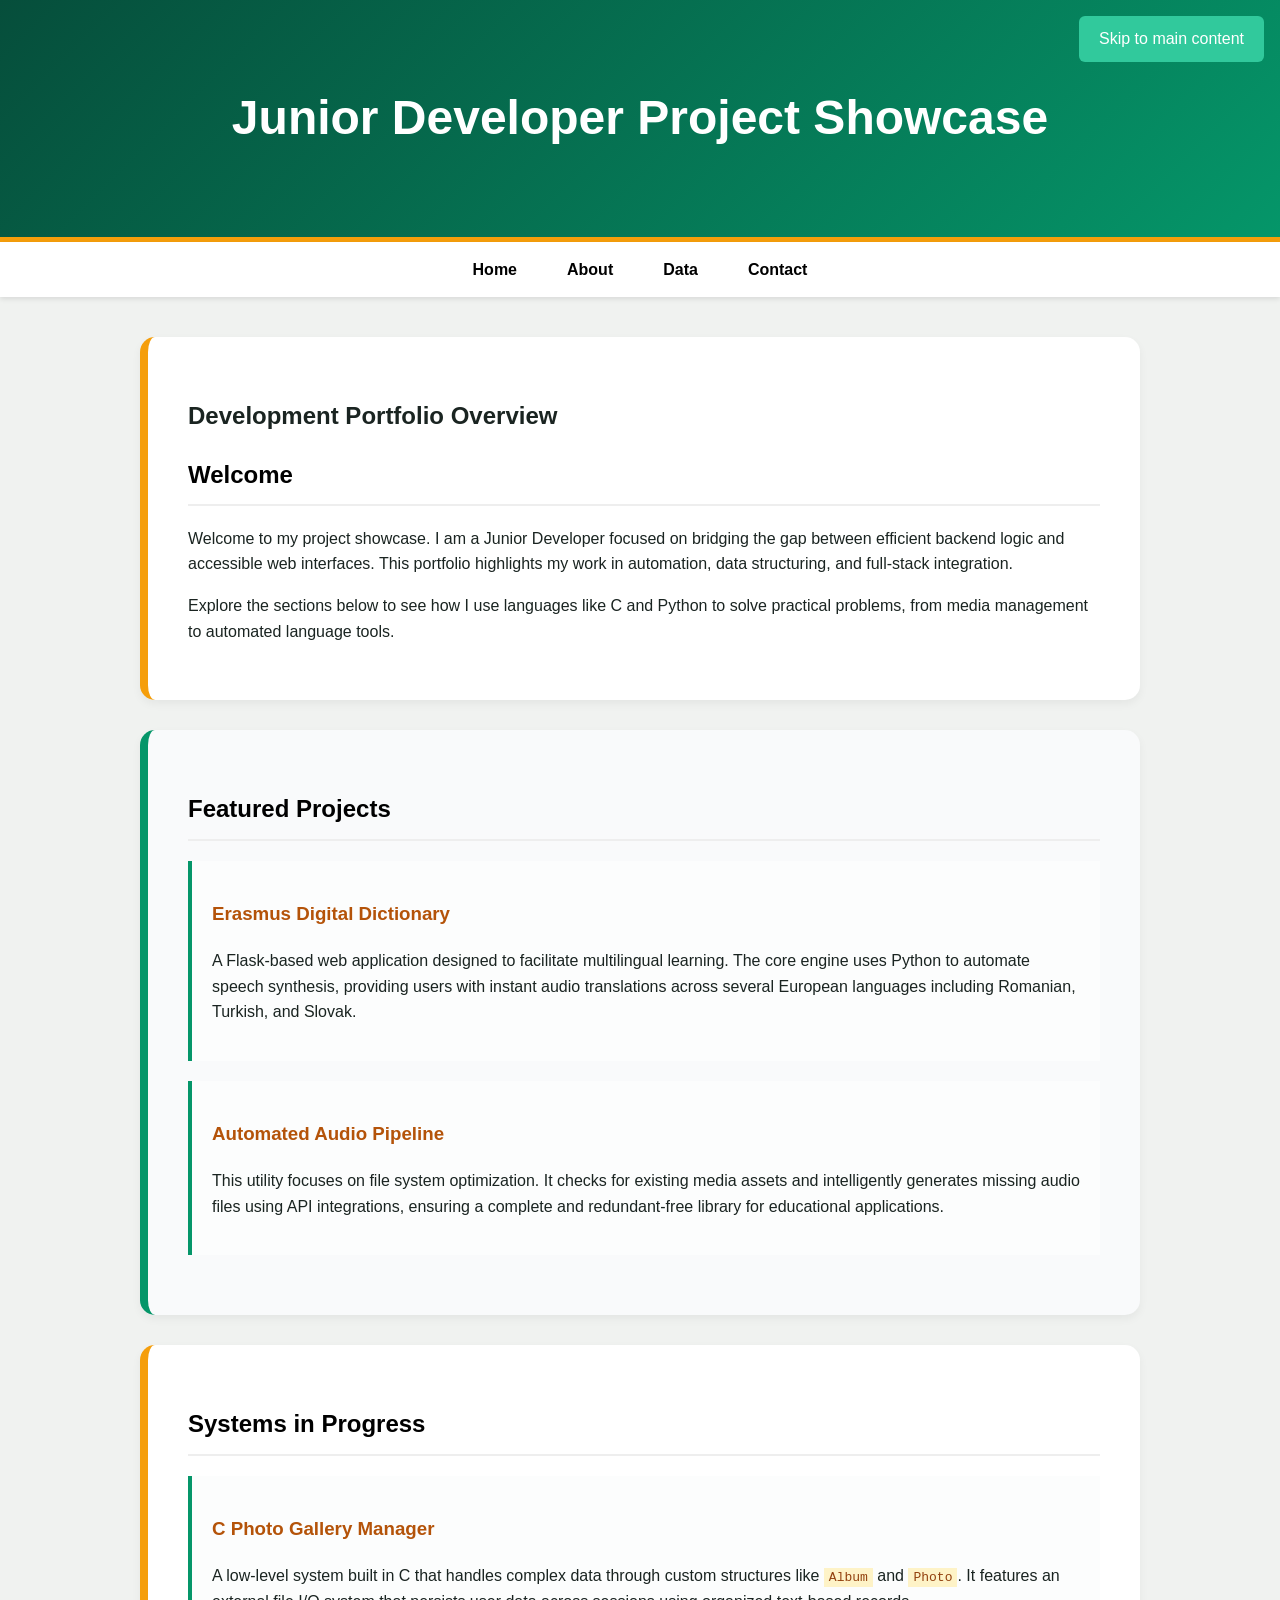
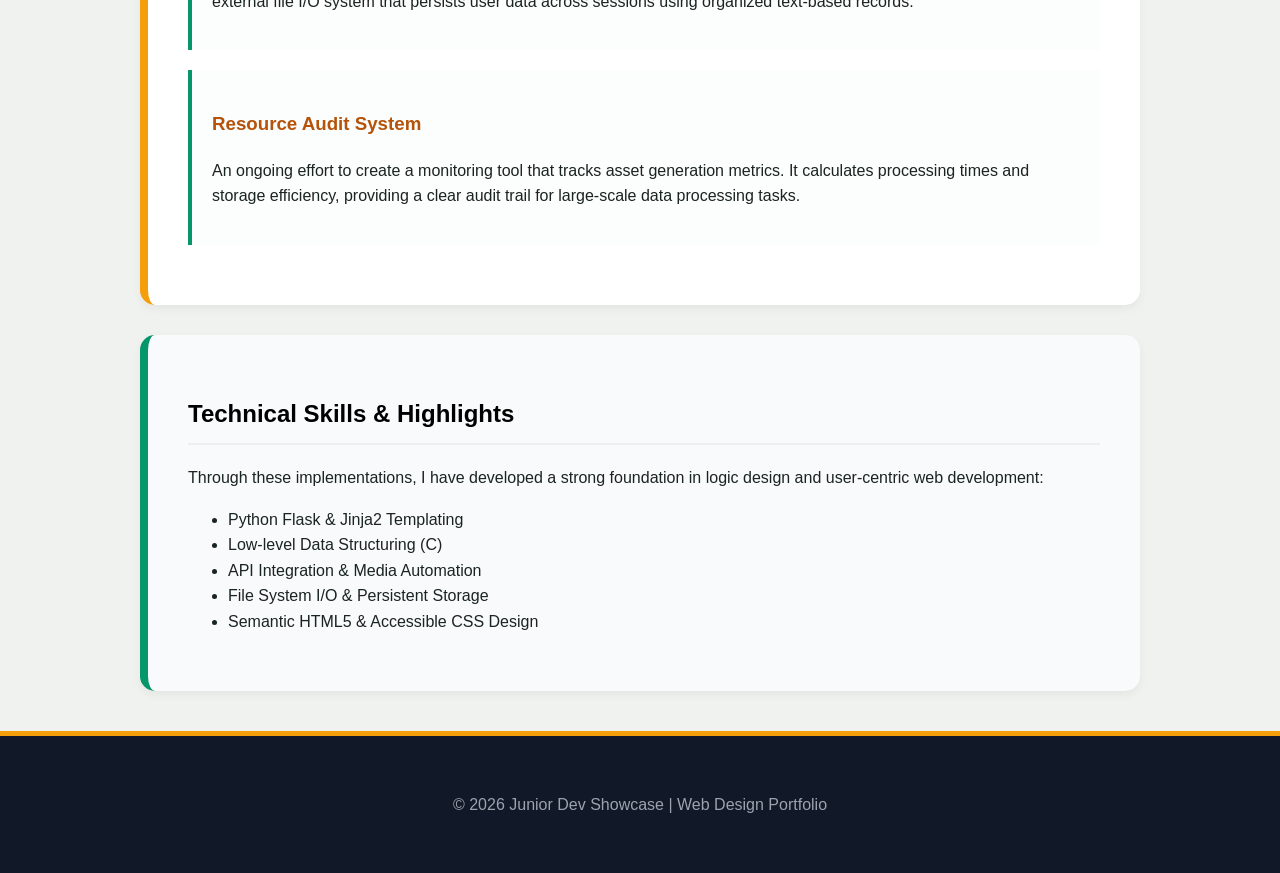
<file: index.html>
<!DOCTYPE html>

<html lang="en">
<head>
    <meta charset="UTF-8">
    <meta name="viewport" content="width=device-width, initial-scale=1.0">
    <title>Home | Junior Dev Portfolio</title>
    <link rel="stylesheet" href="styles.css">
</head>
<body>

    <header>
        <h1>Junior Developer Project Showcase</h1>
        
        <a href="#main-content" class="skip-link">Skip to main content</a>
    </header>

    <nav aria-label="Main navigation">
        <ul>
            <li><a href="index.html" aria-current="page">Home</a></li>
            <li><a href="about.html">About</a></li>
            <li><a href="data.html">Data</a></li>
            <li><a href="contact.html">Contact</a></li>
        </ul>
    </nav>

    <main id="main-content">

        <section>
            <h1>Development Portfolio Overview</h1>

            <h2>Welcome</h2>
            <p>
                Welcome to my project showcase. I am a Junior Developer focused on bridging the gap 
                between efficient backend logic and accessible web interfaces. This portfolio 
                highlights my work in automation, data structuring, and full-stack integration.
            </p>

            <p>
                Explore the sections below to see how I use languages like C and Python to 
                solve practical problems, from media management to automated language tools.
            </p>
        </section>

        <section>
            <h2>Featured Projects</h2>

            <article>
                <h3>Erasmus Digital Dictionary</h3>
                <p>
                    A Flask-based web application designed to facilitate multilingual learning. 
                    The core engine uses Python to automate speech synthesis, providing users with 
                    instant audio translations across several European languages including 
                    Romanian, Turkish, and Slovak.
                </p>
            </article>

            <article>
                <h3>Automated Audio Pipeline</h3>
                <p>
                    This utility focuses on file system optimization. It checks for existing 
                    media assets and intelligently generates missing audio files using API 
                    integrations, ensuring a complete and redundant-free library for 
                    educational applications.
                </p>
            </article>
        </section>

        <section>
            <h2>Systems in Progress</h2>

            <article>
                <h3>C Photo Gallery Manager</h3>
                <p>
                    A low-level system built in C that handles complex data through custom structures 
                    like <code>Album</code> and <code>Photo</code>. It features an external file 
                    I/O system that persists user data across sessions using organized text-based records.
                </p>
            </article>

            <article>
                <h3>Resource Audit System</h3>
                <p>
                    An ongoing effort to create a monitoring tool that tracks asset generation 
                    metrics. It calculates processing times and storage efficiency, providing 
                    a clear audit trail for large-scale data processing tasks.
                </p>
            </article>
        </section>

        <section>
            <h2>Technical Skills & Highlights</h2>

            <p>
                Through these implementations, I have developed a strong foundation in 
                logic design and user-centric web development:
            </p>

            <ul>
                <li>Python Flask & Jinja2 Templating</li>
                <li>Low-level Data Structuring (C)</li>
                <li>API Integration & Media Automation</li>
                <li>File System I/O & Persistent Storage</li>
                <li>Semantic HTML5 & Accessible CSS Design</li>
            </ul>
        </section>

    </main>

    <footer>
        <p>&copy; 2026 Junior Dev Showcase | Web Design Portfolio</p>
    </footer>

</body>
</html>
</file>
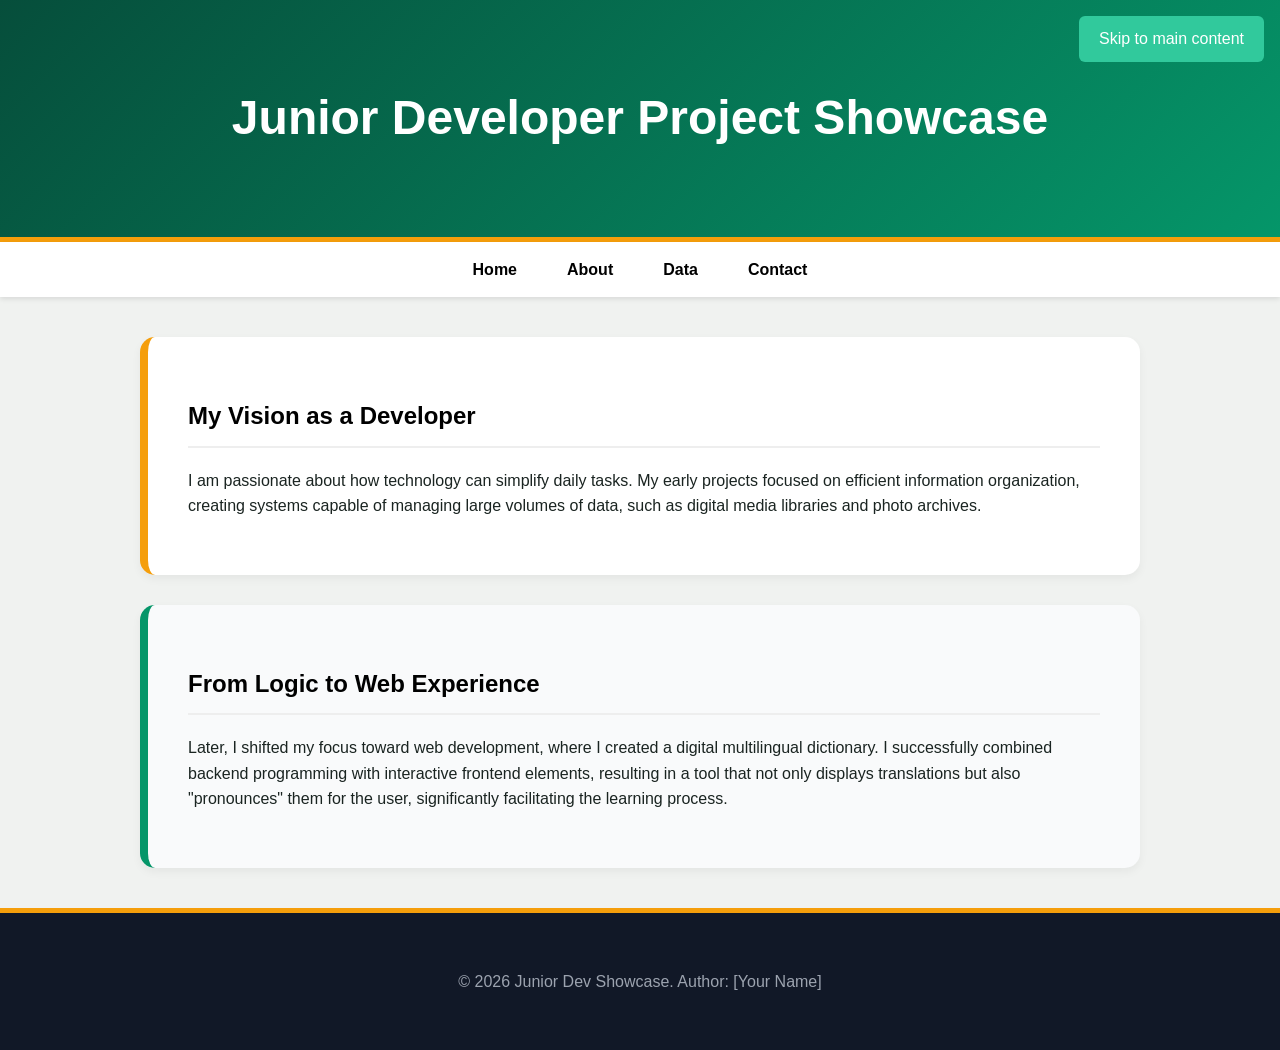
<file: about.html>
<!DOCTYPE html>
<html lang="en">
<head>
    <meta charset="UTF-8">
    <meta name="viewport" content="width=device-width, initial-scale=1.0">
    <title>About Me | Junior Dev Showcase</title>
    <link rel="stylesheet" href="styles.css">
</head>
<body>
    <header>
        <h1>Junior Developer Project Showcase</h1>
    
        <a href="#main-content" class="skip-link">Skip to main content</a>
    </header>

    <nav aria-label="Main navigation">
        <ul>
            <li><a href="index.html">Home</a></li>
            <li><a href="about.html">About</a></li>
            <li><a href="data.html">Data</a></li>
            <li><a href="contact.html">Contact</a></li>
        </ul>
    </nav>

    <main id="main-content">
        <section>
            <h2>My Vision as a Developer</h2>
            <p>I am passionate about how technology can simplify daily tasks. My early projects focused on efficient information organization, creating systems capable of managing large volumes of data, such as digital media libraries and photo archives.</p>
        </section>

        <section>
            <h2>From Logic to Web Experience</h2>
            <p>Later, I shifted my focus toward web development, where I created a digital multilingual dictionary. I successfully combined backend programming with interactive frontend elements, resulting in a tool that not only displays translations but also "pronounces" them for the user, significantly facilitating the learning process.</p>
        </section>
    </main>

    <footer>
        <p>&copy; 2026 Junior Dev Showcase. Author: [Your Name]</p>
    </footer>
</body>
</html>
</file>
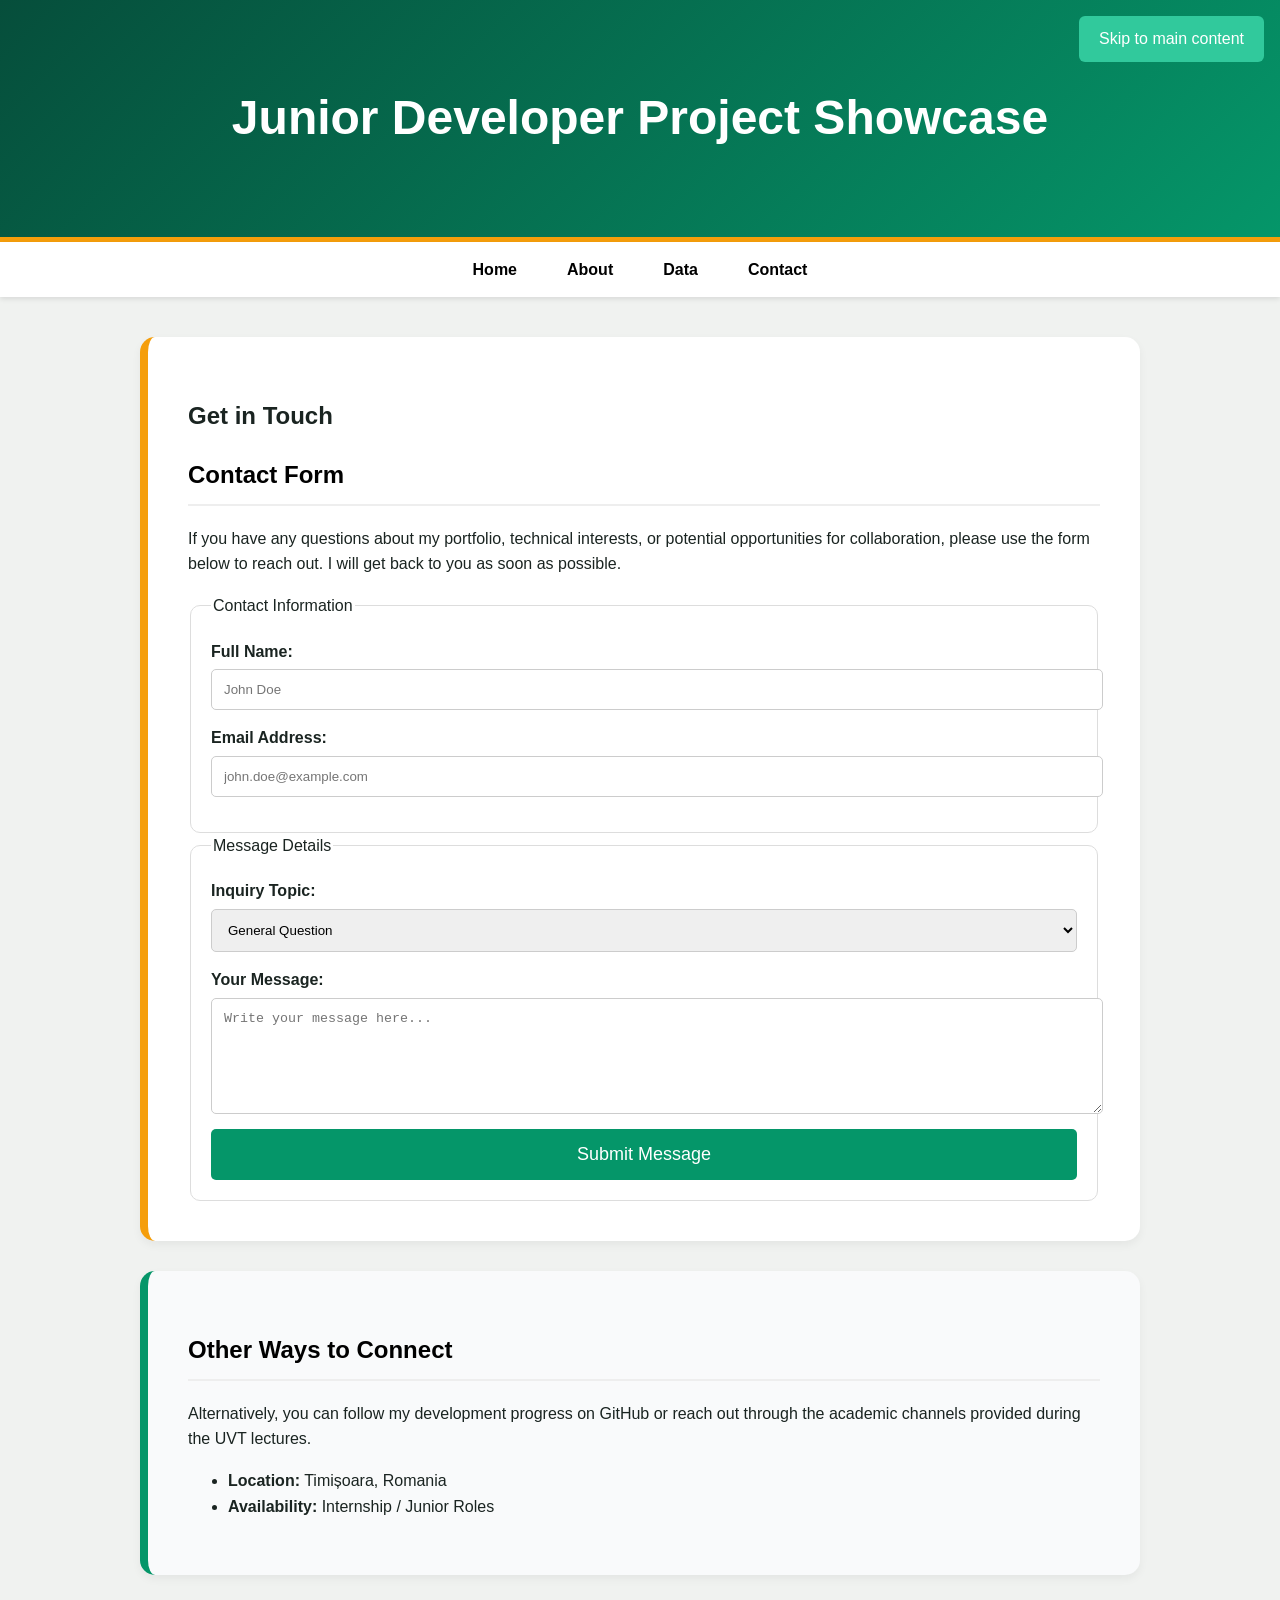
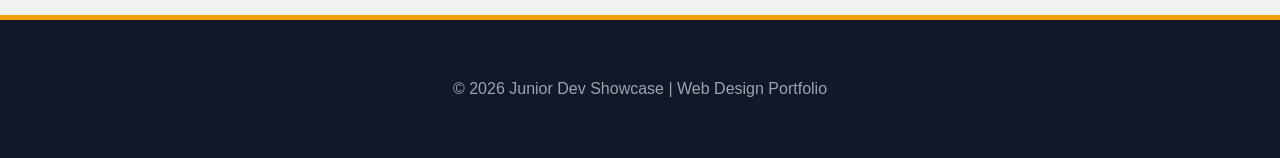
<file: contact.html>
<!DOCTYPE html>

<html lang="en">
<head>
    <meta charset="UTF-8">
    <meta name="viewport" content="width=device-width, initial-scale=1.0">
    <title>Contact | Junior Dev Portfolio</title>
    <link rel="stylesheet" href="styles.css">
</head>
<body>

    <header>
        <h1>Junior Developer Project Showcase</h1>
        
        <a href="#main-content" class="skip-link">Skip to main content</a>
    </header>

    <nav aria-label="Main navigation">
        <ul>
            <li><a href="index.html">Home</a></li>
            <li><a href="about.html">About</a></li>
            <li><a href="data.html">Data</a></li>
            <li><a href="contact.html" aria-current="page">Contact</a></li>
        </ul>
    </nav>

    <main id="main-content">

        <section>
            <h1>Get in Touch</h1>
            
            <h2>Contact Form</h2>
            <p>
                If you have any questions about my portfolio, technical interests, or potential 
                opportunities for collaboration, please use the form below to reach out. 
                I will get back to you as soon as possible.
            </p>

            <form action="#" method="post">
                
                <fieldset>
                    <legend>Contact Information</legend>
                    
                    <div class="form-group">
                        <label for="full-name">Full Name:</label>
                        <input type="text" id="full-name" name="full-name" placeholder="John Doe" required>
                    </div>

                    <div class="form-group">
                        <label for="email-address">Email Address:</label>
                        <input type="email" id="email-address" name="email-address" placeholder="john.doe@example.com" required>
                    </div>
                </fieldset>

                <fieldset>
                    <legend>Message Details</legend>

                    <div class="form-group">
                        <label for="inquiry-topic">Inquiry Topic:</label>
                        <select id="inquiry-topic" name="inquiry-topic">
                            <option value="general">General Question</option>
                            <option value="feedback">Project Feedback</option>
                            <option value="collaboration">Collaboration Request</option>
                            <option value="technical">Technical Support</option>
                        </select>
                    </div>

                    <div class="form-group">
                        <label for="message-content">Your Message:</label>
                        <textarea id="message-content" name="message-content" rows="6" placeholder="Write your message here..." required></textarea>
                    </div>

                    <button type="submit">Submit Message</button>
                </fieldset>

            </form>
        </section>

        <section>
            <h2>Other Ways to Connect</h2>
            <p>
                Alternatively, you can follow my development progress on GitHub or 
                reach out through the academic channels provided during the UVT lectures.
            </p>
            <ul>
                <li><strong>Location:</strong> Timișoara, Romania</li>
                <li><strong>Availability:</strong> Internship / Junior Roles</li>
            </ul>
        </section>

    </main>

    <footer>
        <p>&copy; 2026 Junior Dev Showcase | Web Design Portfolio</p>
    </footer>

</body>
</html>
</file>
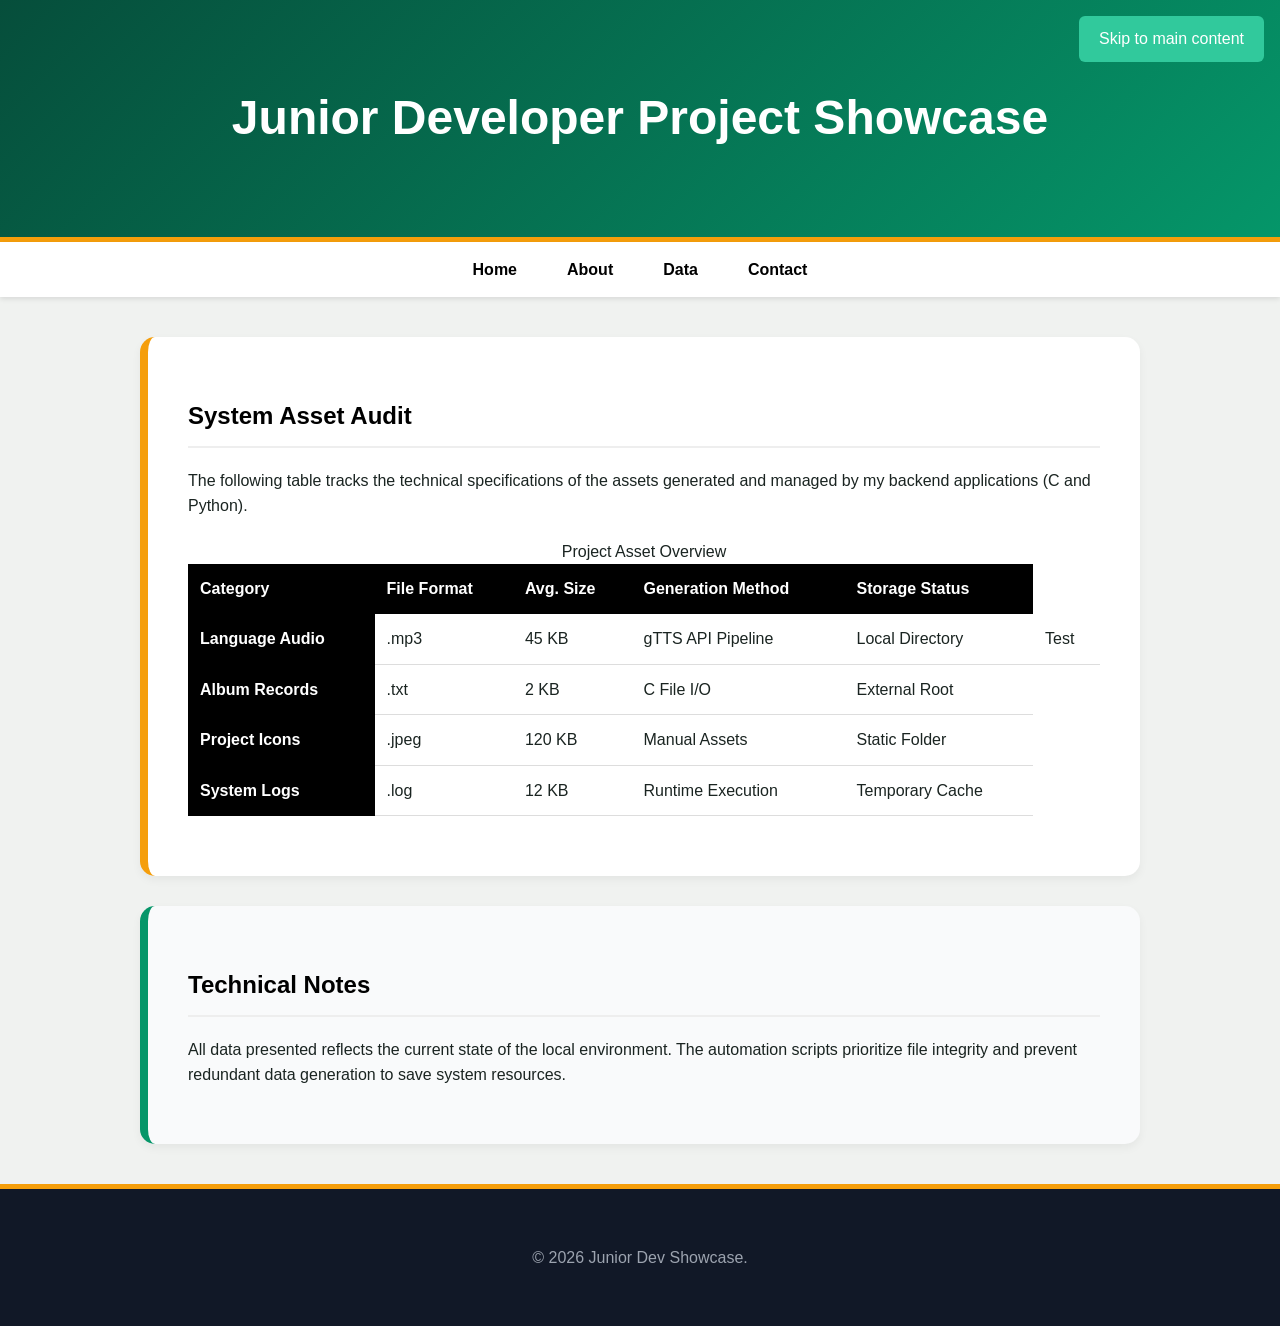
<file: data.html>
<!DOCTYPE html>
<html lang="en">
<head>
    <meta charset="UTF-8">
    <meta name="viewport" content="width=device-width, initial-scale=1.0">
    <title>Project Data | Junior Dev Showcase</title>
    <link rel="stylesheet" href="styles.css">
</head>
<body>
    <header>
        <h1>Junior Developer Project Showcase</h1>
        
        <a href="#main-content" class="skip-link">Skip to main content</a>
    </header>

    <nav aria-label="Main navigation">
        <ul>
            <li><a href="index.html">Home</a></li>
            <li><a href="about.html">About</a></li>
            <li><a href="data.html">Data</a></li>
            <li><a href="contact.html">Contact</a></li>
        </ul>
    </nav>

    <main id="main-content">
        <section>
            <h2>System Asset Audit</h2>
            <p>The following table tracks the technical specifications of the assets generated and managed by my backend applications (C and Python).</p>
            
            <table>
                <caption>Project Asset Overview</caption>
                <thead>
                    <tr>
                        <th scope="col">Category</th>
                        <th scope="col">File Format</th>
                        <th scope="col">Avg. Size</th>
                        <th scope="col">Generation Method</th>
                        <th scope="col">Storage Status</th>
                    </tr>
                </thead>
                <tbody>
                    <tr>
                        <th scope="row">Language Audio</th>
                        <td>.mp3</td>
                        <td>45 KB</td>
                        <td>gTTS API Pipeline</td>
                        <td>Local Directory</td>
                        <td>Test</tr>
                    </tr>
                    <tr>
                        <th scope="row">Album Records</th>
                        <td>.txt</td>
                        <td>2 KB</td>
                        <td>C File I/O</td>
                        <td>External Root</td>
                    </tr>
                    <tr>
                        <th scope="row">Project Icons</th>
                        <td>.jpeg</td>
                        <td>120 KB</td>
                        <td>Manual Assets</td>
                        <td>Static Folder</td>
                    </tr>
                    <tr>
                        <th scope="row">System Logs</th>
                        <td>.log</td>
                        <td>12 KB</td>
                        <td>Runtime Execution</td>
                        <td>Temporary Cache</td>
                    </tr>
                </tbody>
            </table>
        </section>

        <section>
            <h2>Technical Notes</h2>
            <p>All data presented reflects the current state of the local environment. The automation scripts prioritize file integrity and prevent redundant data generation to save system resources.</p>
        </section>
    </main>

    <footer>
        <p>&copy; 2026 Junior Dev Showcase.</p>
    </footer>
</body>
</html>
</file>
<file: styles.css>
body {
    margin: 0;
    font-family: 'Segoe UI', sans-serif;
    background-color: #f0f2f0;
    color: #1a2421;
    line-height: 1.6;
}

/* Link-ul pentru accesibilitate */
.skip-link {
    position: absolute;
    top: 16px;
    right: 16px;
    background-color: #31c99c;
    color: white;
    padding: 10px 20px;
    text-decoration: none;
    border-radius: 6px;
    z-index: 1000;
}

header {
    text-align: center;
    padding: 80px 20px;
    background: linear-gradient(135deg, #064e3b, #059669);
    color: white;
    border-bottom: 5px solid #f59e0b;
}

header h1 {
    font-size: 3rem;
    margin: 0;
}

/*Navigation*/
nav {
    background-color: white;
    padding: 15px 0;
    box-shadow: 0 2px 5px rgba(0,0,0,0.1);
    position: sticky; /* Rămâne lipit sus la scroll */
    top: 0;
}

nav ul {
    list-style: none;
    display: flex;
    justify-content: center;
    gap: 20px;
    margin: 0;
    padding: 0;
}

nav a {
    text-decoration: none;
    color: black;
    font-weight: bold;
    padding: 10px 15px;

}

nav a:hover {
    background-color: #ecfdf5;
    color: #059669;
    border-radius: 8px;
}

/* Main structure*/
main {
    max-width: 1000px;
    margin: 40px auto;
    padding: 0 20px;
}

section {
    background: white;
    padding: 40px;
    margin-bottom: 30px;
    border-radius: 15px;
    border-left: 8px solid #f59e0b; /* Linia portocalie din stânga */
    box-shadow: 0 4px 10px rgba(0,0,0,0.05);
}

/* Stil diferit pentru secțiunile pare */
section:nth-child(even) {
    background-color: #f9fafb;
    border-left-color: #059669; /* Linie verde la secțiunile pare */
}

article {
    margin: 20px 0;
    padding: 20px;
    border-left: 4px solid #059669;
    background-color: #fcfdfd;
}

/* Tipografie */
h2 {
    color: black;
    border-bottom: 2px solid #eee;
    padding-bottom: 10px;
}

h3 {
    color: #b45309;
}

code {
    background-color: #fef3c7;
    color: #92400e;
    padding: 2px 5px;
    font-family: monospace;
}

/* Tabele */
table {
    width: 100%;
    border-collapse: collapse; /* Lipeste marginile celulelor */
    margin: 20px 0;
}

th {
    background-color: black;
    color: white;
    padding: 12px;
    text-align: left;
}

td {
    padding: 12px;
    border-bottom: 1px solid #ddd;
}

/* Formular */
fieldset {
    border: 1px solid #ddd;
    border-radius: 10px;
    padding: 20px;
}

label {
    display: block;
    margin-bottom: 5px;
    font-weight: bold;
}

input, select, textarea {
    width: 100%;
    padding: 12px;
    margin-bottom: 15px;
    border: 1px solid #ccc;
    border-radius: 5px;
    display: block;
}

button {
    width: 100%;
    padding: 15px;
    background: #059669;
    color: white;
    border: none;
    border-radius: 5px;
    font-size: 18px;    
    cursor: pointer;
}

button:hover {
    background: #064e3b;
}

/* Footer */
footer {
    text-align: center;
    padding: 40px;
    background-color: #111827;
    color: #9ca3af;
    border-top: 5px solid #f59e0b;
}
</file>
